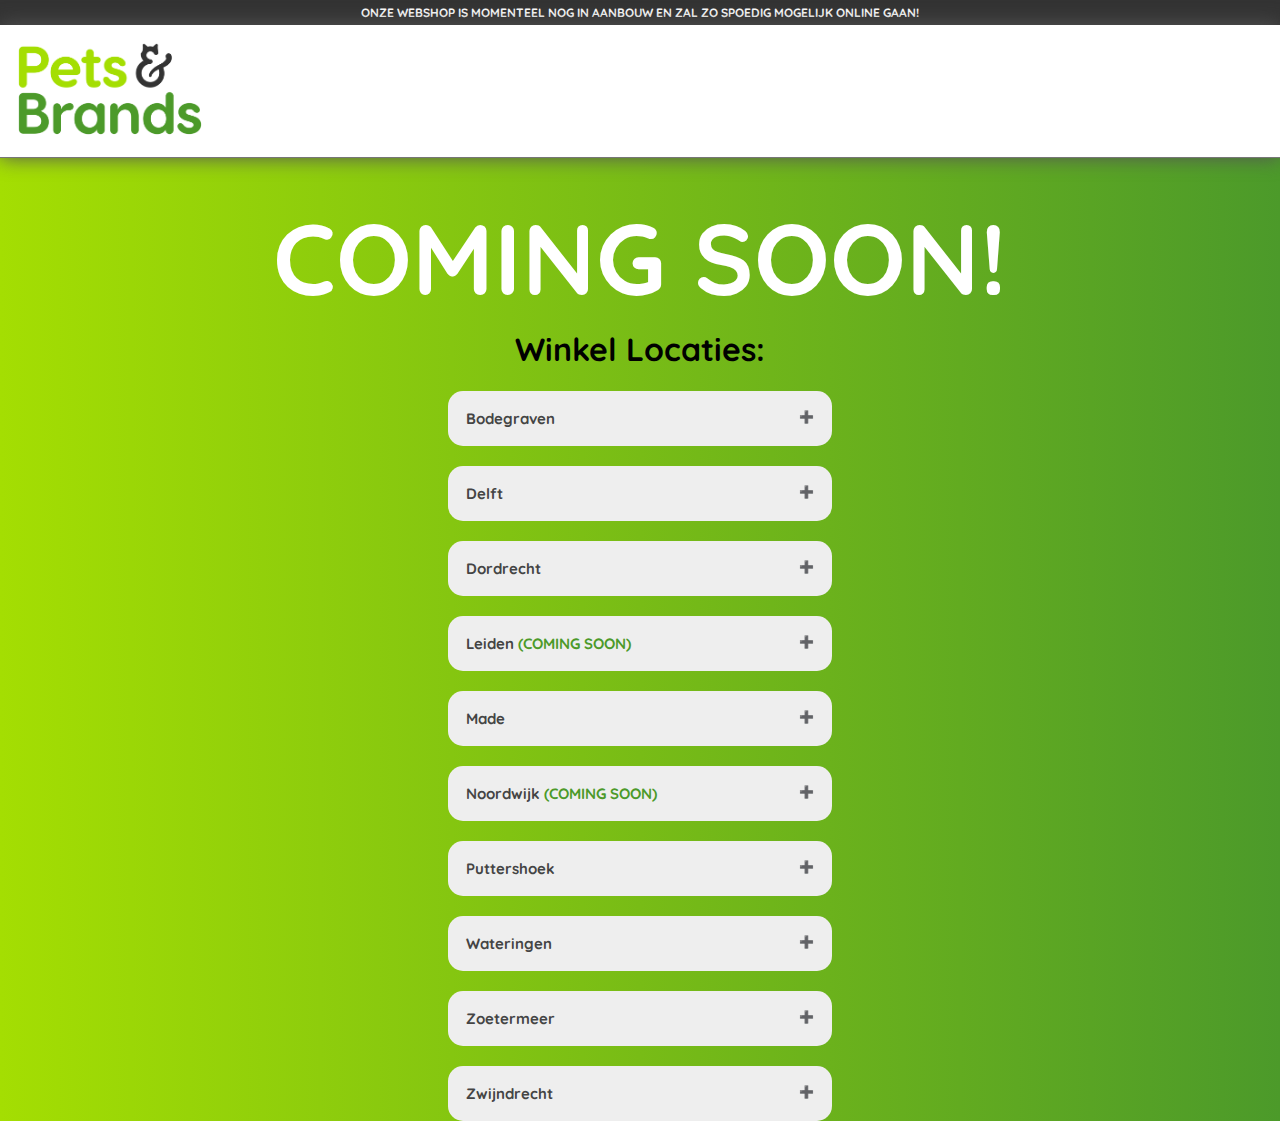
<file: index.html>
<!DOCTYPE html>

<head>
  <link rel="stylesheet" href="style.css">
  <meta name="viewport" content="width=device-width, initial-scale=1.0">
</head>

<body>
  <div class="headnote">
    <p class="notemessage">ONZE WEBSHOP IS MOMENTEEL NOG IN AANBOUW EN ZAL ZO SPOEDIG MOGELIJK ONLINE GAAN!</p>
  </div>
  <div class="header">
      <img class="logo" src="./img/Pets&Brands_Logo_DEF-01.png" alt="Pets & Brands Logo">
  </div>
  <div class="body">
    <p class="message">COMING SOON!</p>
  </div>
  <div class="locaties">
    <h1>Winkel Locaties:</h1>
    <button type="button" class="collapsible">Bodegraven</button>
    <div class="content">
      <p><strong>Oud Bodegraafseweg 2</strong><br>2411HS Bodegraven<br>+31 17 261 1552<br><a target="_blank" href="https://www.google.com/maps/place/Oud+Bodegraafseweg+2,+2411+HS+Bodegraven/@52.0843467,4.7432021,17z/data=!4m5!3m4!1s0x47c5d768ba387a83:0x81f86d4bdcac57ab!8m2!3d52.0843434!4d4.7453908">Navigeer</a></p>
    </div>
    <br>
    <button type="button" class="collapsible">Delft</button>
    <div class="content">
      <p><strong>Martinus Nijhoflaan 54</strong><br>2624ES Delft<br>+31 15 261 1286<br><a target="_blank" href="https://www.google.com/maps/place/Martinus+Nijhofflaan+54,+2624+ES+Delft/@51.9968831,4.3488172,17z/data=!3m1!4b1!4m5!3m4!1s0x47c5b5bb0841cc43:0x6d014fdbc91911a9!8m2!3d51.9968798!4d4.3510059">Navigeer</a></p>
    </div>
    <br>
    <button type="button" class="collapsible">Dordrecht</button>
    <div class="content">
      <p><strong>P.A. de Kok-plein 162B</strong><br>3318JW Dordrecht<br><a target="_blank" href="https://www.google.com/maps/place/P.A.+de+Kok-plein+162b,+3318+JW+Dordrecht/@51.785875,4.6746591,17z/data=!3m1!4b1!4m5!3m4!1s0x47c428c5fd59f061:0x5052bd74a590e31!8m2!3d51.7858717!4d4.6768478">Navigeer</a></p>
    </div>
    <br>
    <button type="button" class="collapsible">Leiden <span style="color: #4c9a2a;">(COMING SOON)</span></button>
    <div class="content">
      <p><strong>Stevensbloem 41</strong><br>2331JA Leiden</p>
    </div>
    <br>
    <button type="button" class="collapsible">Made</button>
    <div class="content">
      <p><strong>Marktstraat 36</strong><br>4921BG Made<br>+31 16 268 2456<br><a target="_blank" href="https://www.google.com/maps/place/Marktstraat+36,+4921+BG+Made/@51.6793284,4.7908936,17z/data=!3m1!4b1!4m5!3m4!1s0x47c69dd19312d96b:0x601199e4f0a6f6b!8m2!3d51.6793251!4d4.7930823">Navigeer</a></p>
    </div>
    <br>
    <button type="button" class="collapsible">Noordwijk <span style="color: #4c9a2a;">(COMING SOON)</span></button>
    <div class="content">
      <p><strong>Hoofdstraat 109</strong><br>2202EW Noordwijk</p>
    </div>
    <br>
    <button type="button" class="collapsible">Puttershoek</button>
    <div class="content">
      <p><strong>Oranjeplein 19</strong><br>3297CV Puttershoek<br>+31 78 676 7644<br><a target="_blank" href="https://www.google.com/maps/place/Oranjeplein+19,+3297+CV+Puttershoek/@51.8064763,4.5674372,17z/data=!3m1!4b1!4m5!3m4!1s0x47c42e2ca920a7d5:0x6540b9aa6c08b474!8m2!3d51.806473!4d4.5696259">Navigeer</a></p>
    </div>
    <br>
    <button type="button" class="collapsible">Wateringen</button>
    <div class="content">
      <p><strong>Plein 25-27</strong><br>2291CA Wateringen<br>+31 17 429 2997<br><a target="_blank" href="https://www.google.com/maps/place/Plein+25,+2291+CA+Wateringen/@52.025214,4.2718232,17z/data=!3m1!4b1!4m5!3m4!1s0x47c5b3fcc8ec25c7:0xaee4075c82cf4f5d!8m2!3d52.0252107!4d4.2740118">Navigeer</a></p>
    </div>
    <br>
    <button type="button" class="collapsible">Zoetermeer</button>
    <div class="content">
      <p><strong>Broekwegzijde 171</strong><br>2725PE Zoetermeer<br>+31 79 341 2644<br><a target="_blank" href="https://www.google.com/maps/place/Broekwegzijde+171,+2725+PE+Zoetermeer/@52.07126,4.4916714,17z/data=!3m1!4b1!4m5!3m4!1s0x47c5c8d19fe4c869:0x9f5ffd96f2401e9c!8m2!3d52.0712567!4d4.4938601">Navigeer</a></p>
    </div>
    <br>
    <button type="button" class="collapsible">Zwijndrecht</button>
    <div class="content">
      <p><strong>Hof van Holland 110</strong><br>3332EH Zwijndrecht<br><a target="_blank" href="https://www.google.com/maps/place/Hof+van+Holland+110,+3332+EH+Zwijndrecht/@51.8224746,4.6492895,17z/data=!3m1!4b1!4m5!3m4!1s0x47c42ec7156be3fd:0xf2f6ab08f61fa893!8m2!3d51.8224713!4d4.6514782">Navigeer</a></p>
    </div>
  </div>
  <script src="script.js"></script>
</body>
</file>
<file: style.css>
@import url('https://fonts.googleapis.com/css2?family=Quicksand:wght@400;700&display=swap');

.header {
  padding: 10px 10px 10px 10px;
  background-color: white;
  filter: drop-shadow(0px 0px 10px #555);
  border-bottom: 0.5px solid #777;
}
.logo {
  width: 200px;
}
.message {
  text-align: center;
  font-family: Quicksand;
  font-size: 45px;
  color: white;
  margin-bottom: 0;
  font-weight: 700;
  margin-top: 50px;
  line-height: 1em;
}
a {
  color: #4c9a2a;
  font-weight: 700;
  text-decoration: none;
}
body {
  font-family: Quicksand;
  margin: 0;
  padding: 0;
  width: 100%;
  height: 100%;
  background: linear-gradient(90deg, rgba(164,222,2,1) 0%, rgba(76,154,42,1) 100%);
}
.headnote {
  margin: 0;
  padding: 5px 0 5px 0;
  background-color: #333;
  font-weight: 700;
}
.notemessage {
  text-align: center;
  margin: 0;
  color: white;
  font-family: Quicksand;
  font-size: 12px;
}

.locaties {

}

h1 {
  font-family: Quicksand;
  text-align: center;
}
/* Style the button that is used to open and close the collapsible content */
.collapsible {
  background-color: #eee;
  color: #444;
  cursor: pointer;
  padding: 18px;
  width: 75%;
  border: none;
  text-align: left;
  outline: none;
  font-family: Quicksand;
  font-size: 15px;
  font-weight: 700;
}

/* Add a background color to the button if it is clicked on (add the .active class with JS), and when you move the mouse over it (hover) */
.active, .collapsible:hover {
  background-color: #ccc;
}

/* Style the collapsible content. Note: hidden by default */
.content {
  box-sizing: border-box;
  padding: 0 18px;
  display: none;
  overflow: hidden;
  background-color: #f1f1f1;
  width: 75%;
  margin: auto;
  text-align: left;
  font-size: 15px;
  border-radius: 15px;
}

.collapsible:after {
  content: '\02795'; /* Unicode character for "plus" sign (+) */
  font-size: 12px;
  color: white;
  float: right;
  margin-left: 5px;
}

.active:after {
  content: "\2796"; /* Unicode character for "minus" sign (-) */
}

button {
  margin: 0 auto 0 auto;
  display: block;
  border-radius: 15px;
}

@media screen and (min-width: 768px) {
.collapsible {
  background-color: #eee;
  color: #444;
  cursor: pointer;
  padding: 18px;
  width: 30%;
  border: none;
  text-align: left;
  outline: none;
  font-family: Quicksand;
  font-size: 15px;
  font-weight: 700;
  }
.content {
  box-sizing: border-box;
  padding: 0 18px;
  display: none;
  overflow: hidden;
  background-color: #f1f1f1;
  width: 30%;
  margin: auto;
  text-align: left;
  font-size: 15px;
  }
.message {
  text-align: center;
  font-family: Quicksand;
  font-size: 100px;
  color: white;
  margin-top: 50px;
  margin-bottom: 0;
  font-weight: 700;
  line-height: 1em;
  }
}
</file>
